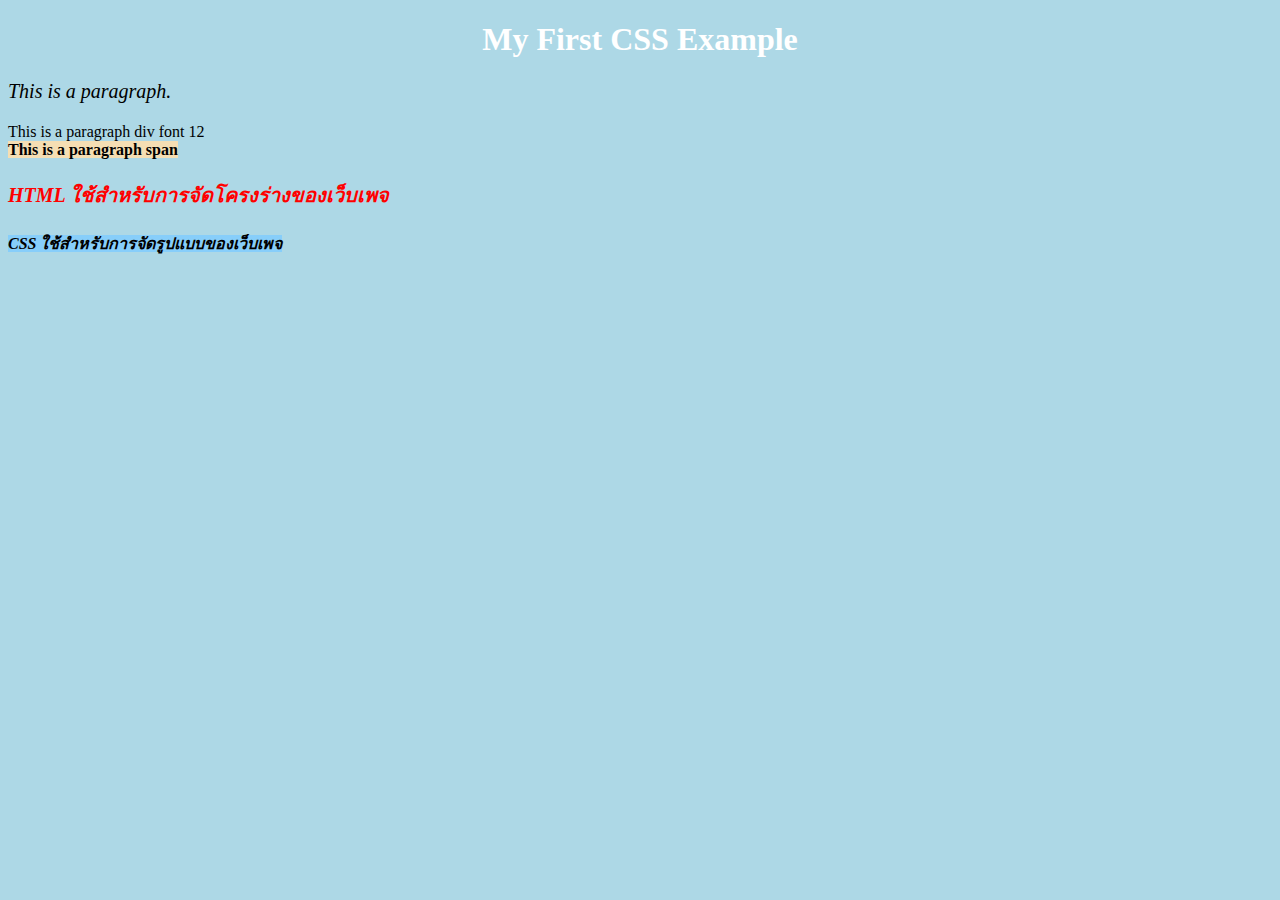
<file: CSS3/index.html>
<!DOCTYPE html>
<html lang="en">
<head>
    <meta charset="UTF-8">
    <meta http-equiv="X-UA-Compatible" content="IE=edge">
    <meta name="viewport" content="width=device-width, initial-scale=1.0">
    <title>Document</title>
</head>
<style>
    body {
      background-color: lightblue;
    }
    h1 {
      color: white;
      text-align: center;
    }
    p {
      font-family: verdana;
      font-size: 20px;
    }
    div { font-size: 12pt; }
          p { font-style: italic; }
          span {
              background-color: wheat;
              font-weight: bold;
          }
    </style>
<body>
    
    <h1>My First CSS Example</h1>
    <p>This is a paragraph.</p>

    <div>
        This is a paragraph div font 12
    </div>
    <span>
        This is a paragraph span 
    </span>

    <p style="font-size: 186t; font-weight: bold; color: red">
        HTML ใช้สำหรับการจัดโครงร่างของเว็บเพจ
    </p>
 	<span style="background-color: lightskyblue; font-style: italic">
 		CSS ใช้สำหรับการจัดรูปแบบของเว็บเพจ
 	</span>    
</body>
</html>
</file>
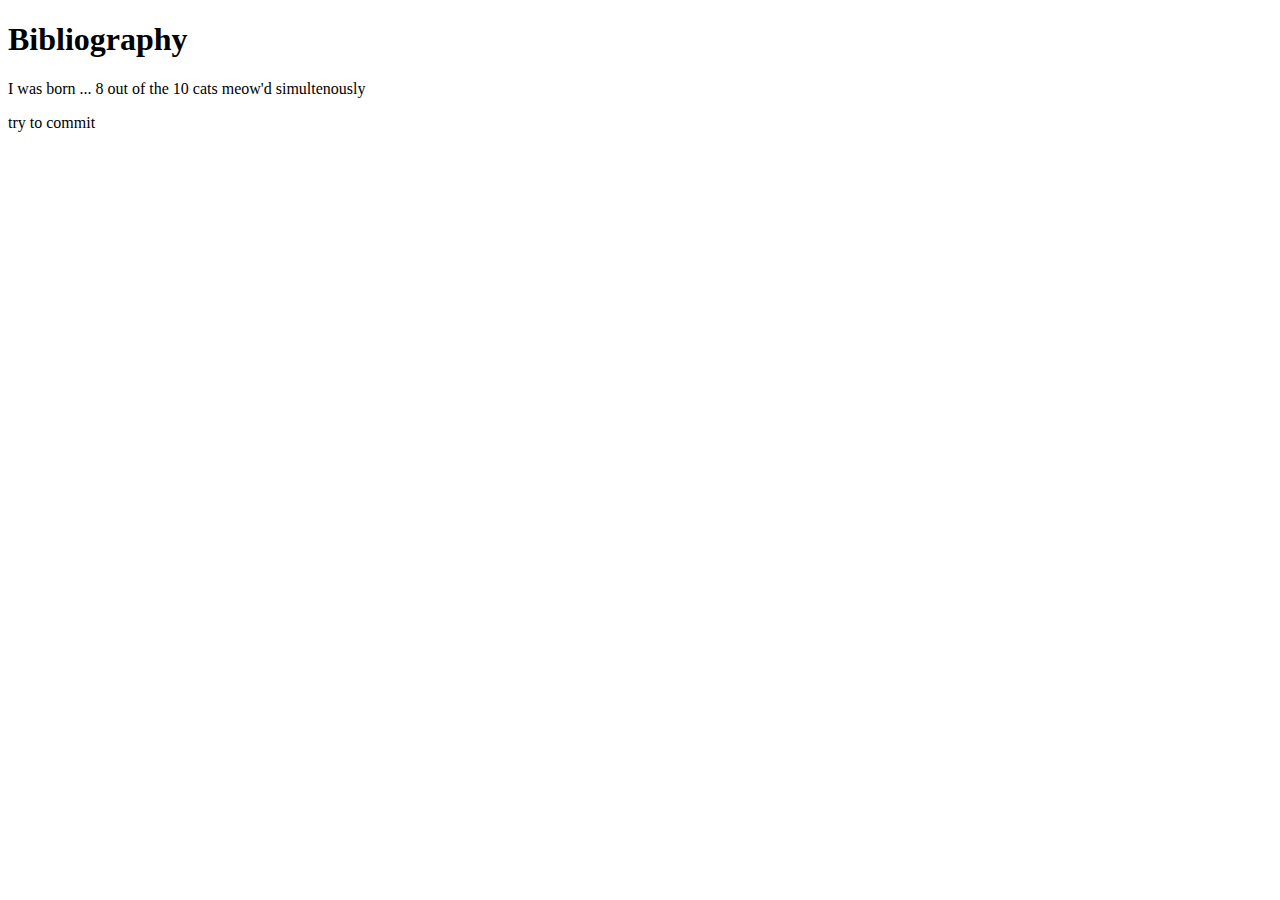
<file: hw1.1.html>
<!DOCTYPE html>
<html lang="en">
<head>
    <meta charset="UTF-8">
    <meta http-equiv="X-UA-Compatible" content="IE=edge">
    <meta name="viewport" content="width=device-width, initial-scale=1.0">
    <title>Document</title>
</head>
<body>
    <div class="header">
        <h1>Bibliography</h1>
        <p>I was born ... 8 out of the 10 cats meow'd simultenously</p>
      </div>

      <p>try to commit</p> 
</body>
</html>
</file>
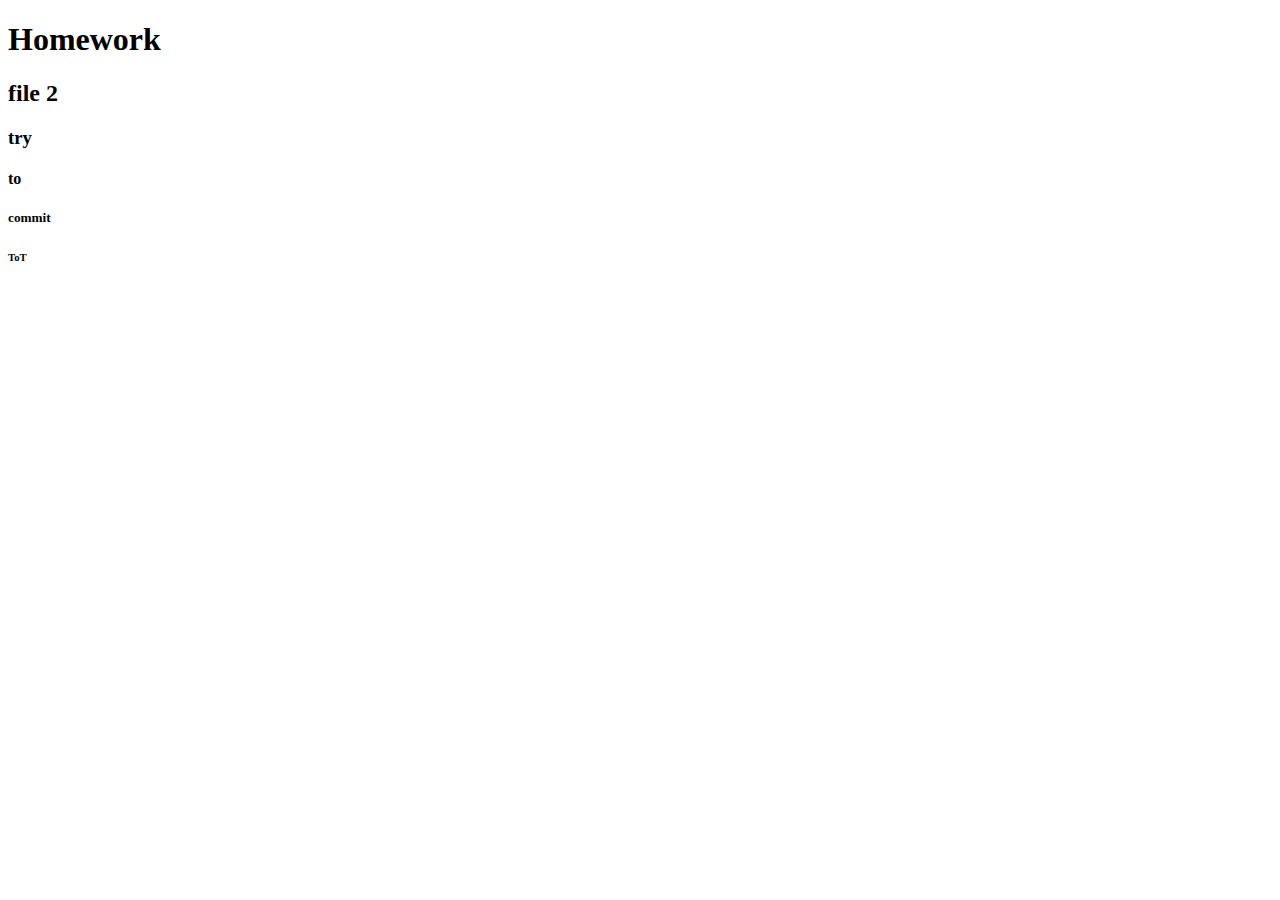
<file: hw1.2.html>
<!DOCTYPE html>
<html lang="en">
<head>
    <meta charset="UTF-8">
    <meta http-equiv="X-UA-Compatible" content="IE=edge">
    <meta name="viewport" content="width=device-width, initial-scale=1.0">
    <title>Document</title>
</head>
<body>
    <h1>Homework</h1>
    <h2>file 2</h2>
    <h3>try</h3>
    <h4>to</h4>
    <h5>commit</h5>
    <h6>ToT</h6>
</body>
</html>
</file>
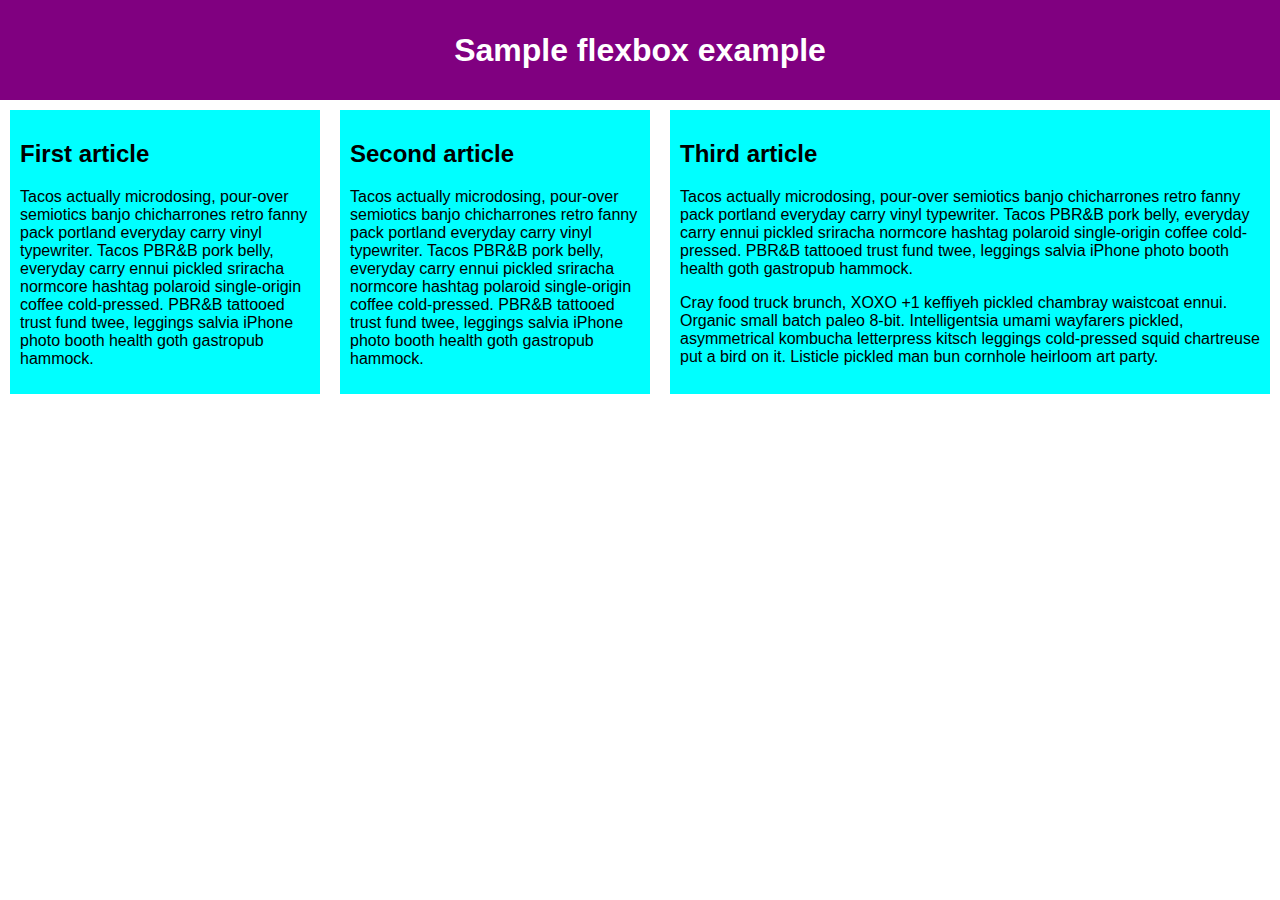
<file: CSS3/csslayout_flexsizing.html>
<html>
    <head>
        <style>
            html {
              font-family: sans-serif;
            }
      
            body {
              margin: 0;
            }
      
            header {
              background: purple;
              height: 100px;
            }
      
            h1 {
              text-align: center;
              color: white;
              line-height: 100px;
              margin: 0;
            }
      
            article {
              padding: 10px;
              margin: 10px;
              background: aqua;
            }
      
            /* Add your flexbox CSS below here */
            section{
                display: flex;
                /*flex-direction: column;*/

            }
            article{
                flex: 1;
                
            }
            article:nth-of-type(3) {
                flex: 2;
            }
            
            
          </style>

    </head>
 
  <body>
    <header>
      <h1>Sample flexbox example</h1>
    </header>

    <section>
      <article>
        <h2>First article</h2>

        <p>Tacos actually microdosing, pour-over semiotics banjo chicharrones retro fanny pack portland everyday carry vinyl typewriter. Tacos PBR&B pork belly, everyday carry ennui pickled sriracha normcore hashtag polaroid single-origin coffee cold-pressed. PBR&B tattooed trust fund twee, leggings salvia iPhone photo booth health goth gastropub hammock.</p>
      </article>

      <article>
        <h2>Second article</h2>

        <p>Tacos actually microdosing, pour-over semiotics banjo chicharrones retro fanny pack portland everyday carry vinyl typewriter. Tacos PBR&B pork belly, everyday carry ennui pickled sriracha normcore hashtag polaroid single-origin coffee cold-pressed. PBR&B tattooed trust fund twee, leggings salvia iPhone photo booth health goth gastropub hammock.</p>
      </article>

      <article>
        <h2>Third article</h2>

        <p>Tacos actually microdosing, pour-over semiotics banjo chicharrones retro fanny pack portland everyday carry vinyl typewriter. Tacos PBR&B pork belly, everyday carry ennui pickled sriracha normcore hashtag polaroid single-origin coffee cold-pressed. PBR&B tattooed trust fund twee, leggings salvia iPhone photo booth health goth gastropub hammock.</p>

        <p>Cray food truck brunch, XOXO +1 keffiyeh pickled chambray waistcoat ennui. Organic small batch paleo 8-bit. Intelligentsia umami wayfarers pickled, asymmetrical kombucha letterpress kitsch leggings cold-pressed squid chartreuse put a bird on it. Listicle pickled man bun cornhole heirloom art party.</p>
      </article>
    </section>
  </body>
</html>
</file>
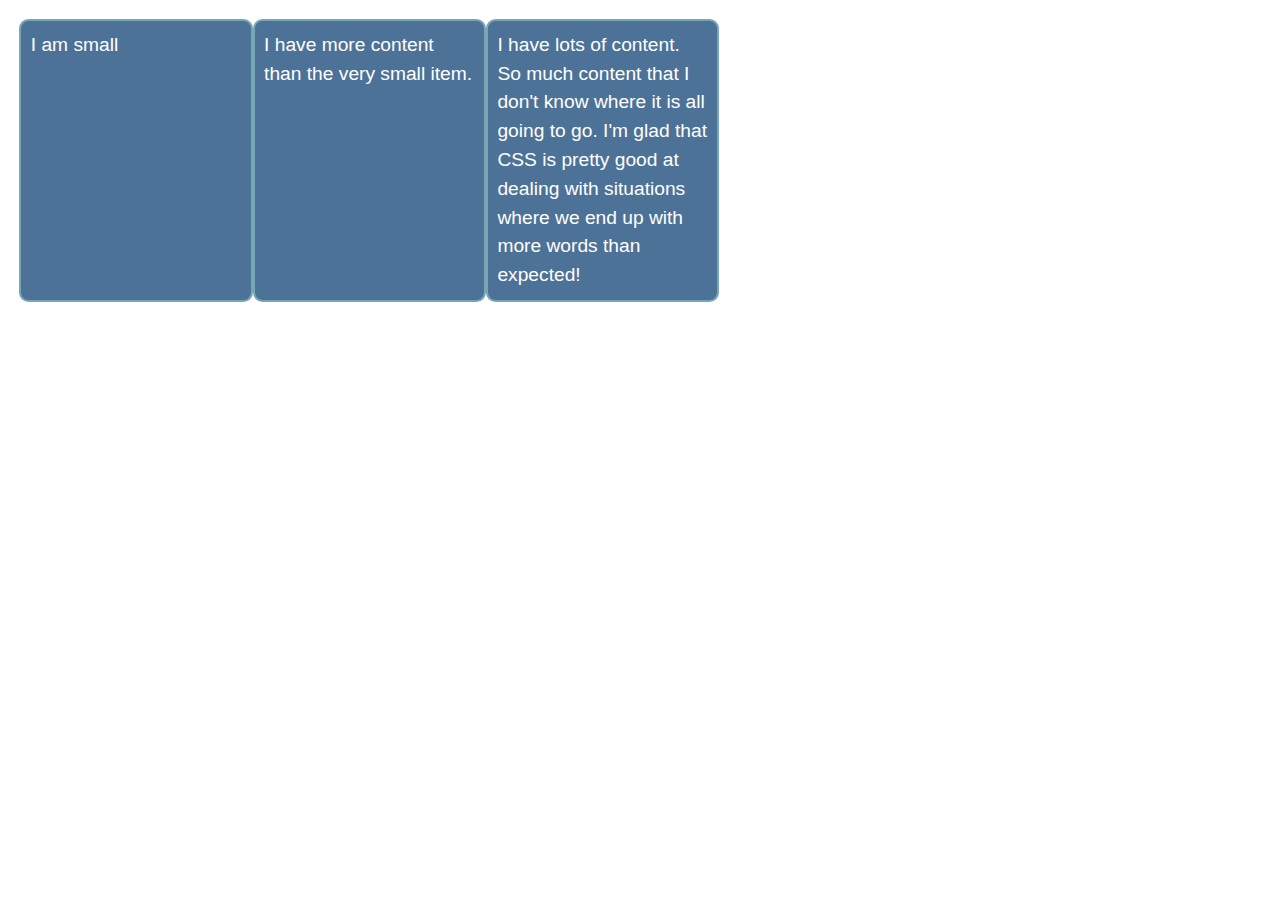
<file: CSS3/csslayout_task02.html>
<!DOCTYPE html>
<html lang="en-us">
<head>
    <meta charset="utf-8" />
    <meta name="viewport" content="width=device-width" />
    <title>Flexbox: Task 2</title>


    <style>
        body {
            background-color: #fff;
            color: #333;
            font: 1.2em / 1.5 Helvetica Neue, Helvetica, Arial, sans-serif;
            padding: 1em;
            margin: 0;
        }

        ul {
          max-width: 700px;
          list-style:none;
          padding: 0;
          margin: 0;
          display: flex;
         /* flex-wrap: nowrap;*/
          flex-direction: row;
          
        }

        li {
          background-color: #4D7298;
          border: 2px solid #77A6B6;
          border-radius: .5em;
          color: #fff;
          padding: .5em;
        }
        li:nth-of-type(2) {
                flex: 1;
            }
        li{
          flex:1;
        }

    </style>



</head>

<body>

  <ul>
    <li>I am small</li>
    <li>I have more content than the very small item.</li>
    <li>I have lots of content. So much content that I don't know where it is all going to go. I'm glad that CSS is pretty good at dealing with situations where we end up with more words than expected!</li>
  </ul>

</body>

</html>
</file>
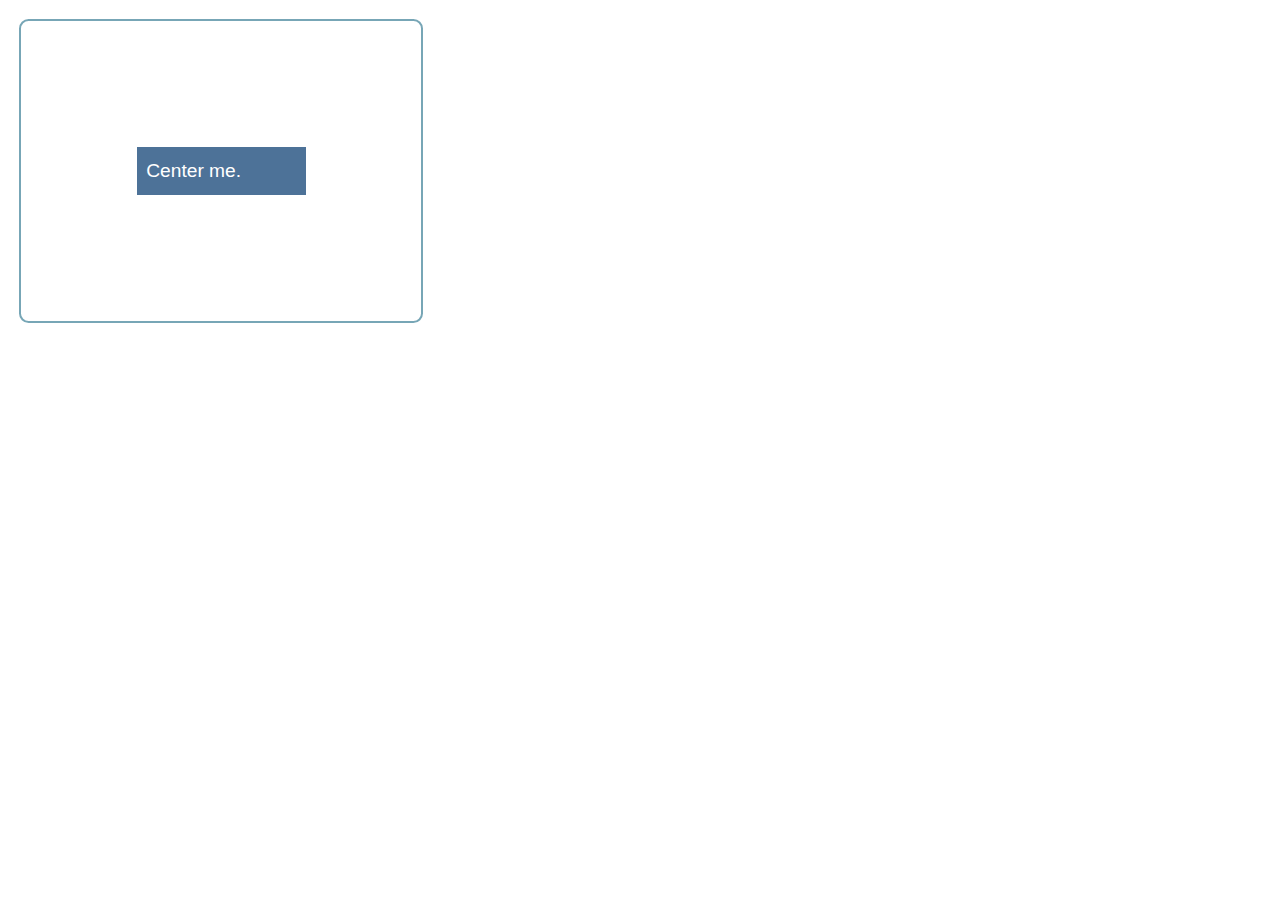
<file: CSS3/csslayout_task03.html>
<!DOCTYPE html>
<html lang="en-us">
<head>
    <meta charset="utf-8" />
    <meta name="viewport" content="width=device-width" />
    <title>Flexbox: Task 3</title>


    <style>
        body {
            background-color: #fff;
            color: #333;
            font: 1.2em / 1.5 Helvetica Neue, Helvetica, Arial, sans-serif;
            padding: 1em;
            margin: 0;
        }

        .parent {
          border: 2px solid #77A6B6;
          border-radius: .5em;
          width: 400px;
          height: 300px;
          display:flex;
          align-items:center;
          justify-content:center;
        }

        .child {
          background-color: #4D7298; 
          color: #fff;
          padding: .5em;
          width: 150px;
          align-items:center;
        }
    </style>



</head>

<body>

  <div class="parent">
    <div class="child">Center me.</div>
  </div>

</body>

</html>
</file>
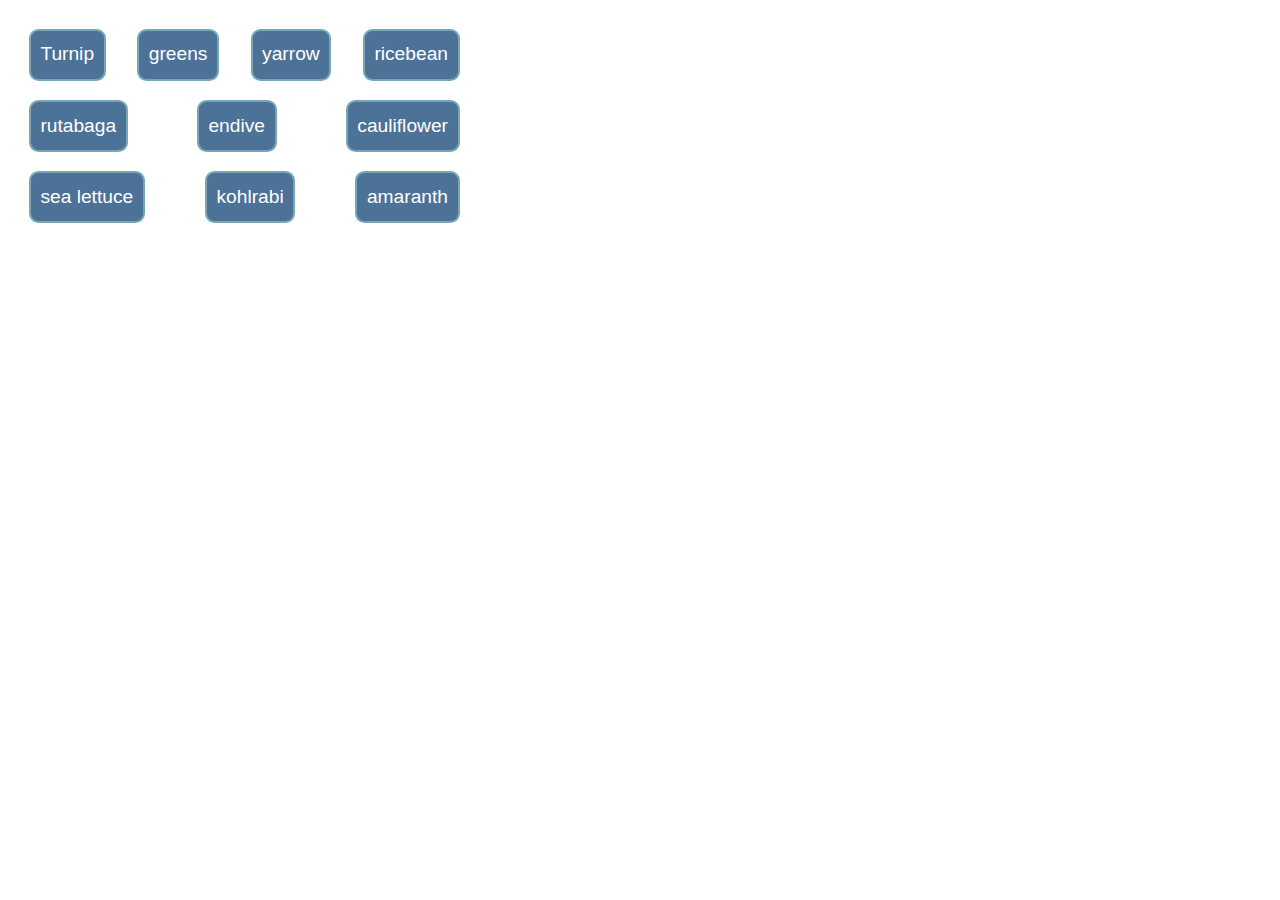
<file: CSS3/csslayout_task04.html>
<!DOCTYPE html>
<html lang="en-us">
<head>
    <meta charset="utf-8" />
    <meta name="viewport" content="width=device-width" />
    <title>Flexbox: Task 4</title>


    <style>
        body {
            background-color: #fff;
            color: #333;
            font: 1.2em / 1.5 Helvetica Neue, Helvetica, Arial, sans-serif;
            padding: 1em;
            margin: 0;
        }

        ul {
          width: 450px;
          list-style:none;
          padding: 0;
          margin: 0;
          display: flex;
          flex-flow: row wrap;
          justify-content:space-between;
        }

        li {
          background-color: #4D7298;
          border: 2px solid #77A6B6;
          border-radius: .5em;
          color: #fff;
          padding: .5em;
          margin: .5em;
         
        }
    </style>



</head>

<body>

  <ul>
    <li>Turnip</li>
    <li>greens</li>
    <li>yarrow</li>
    <li>ricebean</li>
    <li>rutabaga</li>
    <li>endive</li>
    <li>cauliflower</li>
    <li>sea lettuce</li>
    <li>kohlrabi</li>
    <li>amaranth</li>
  </ul>

</body>

</html>
</file>
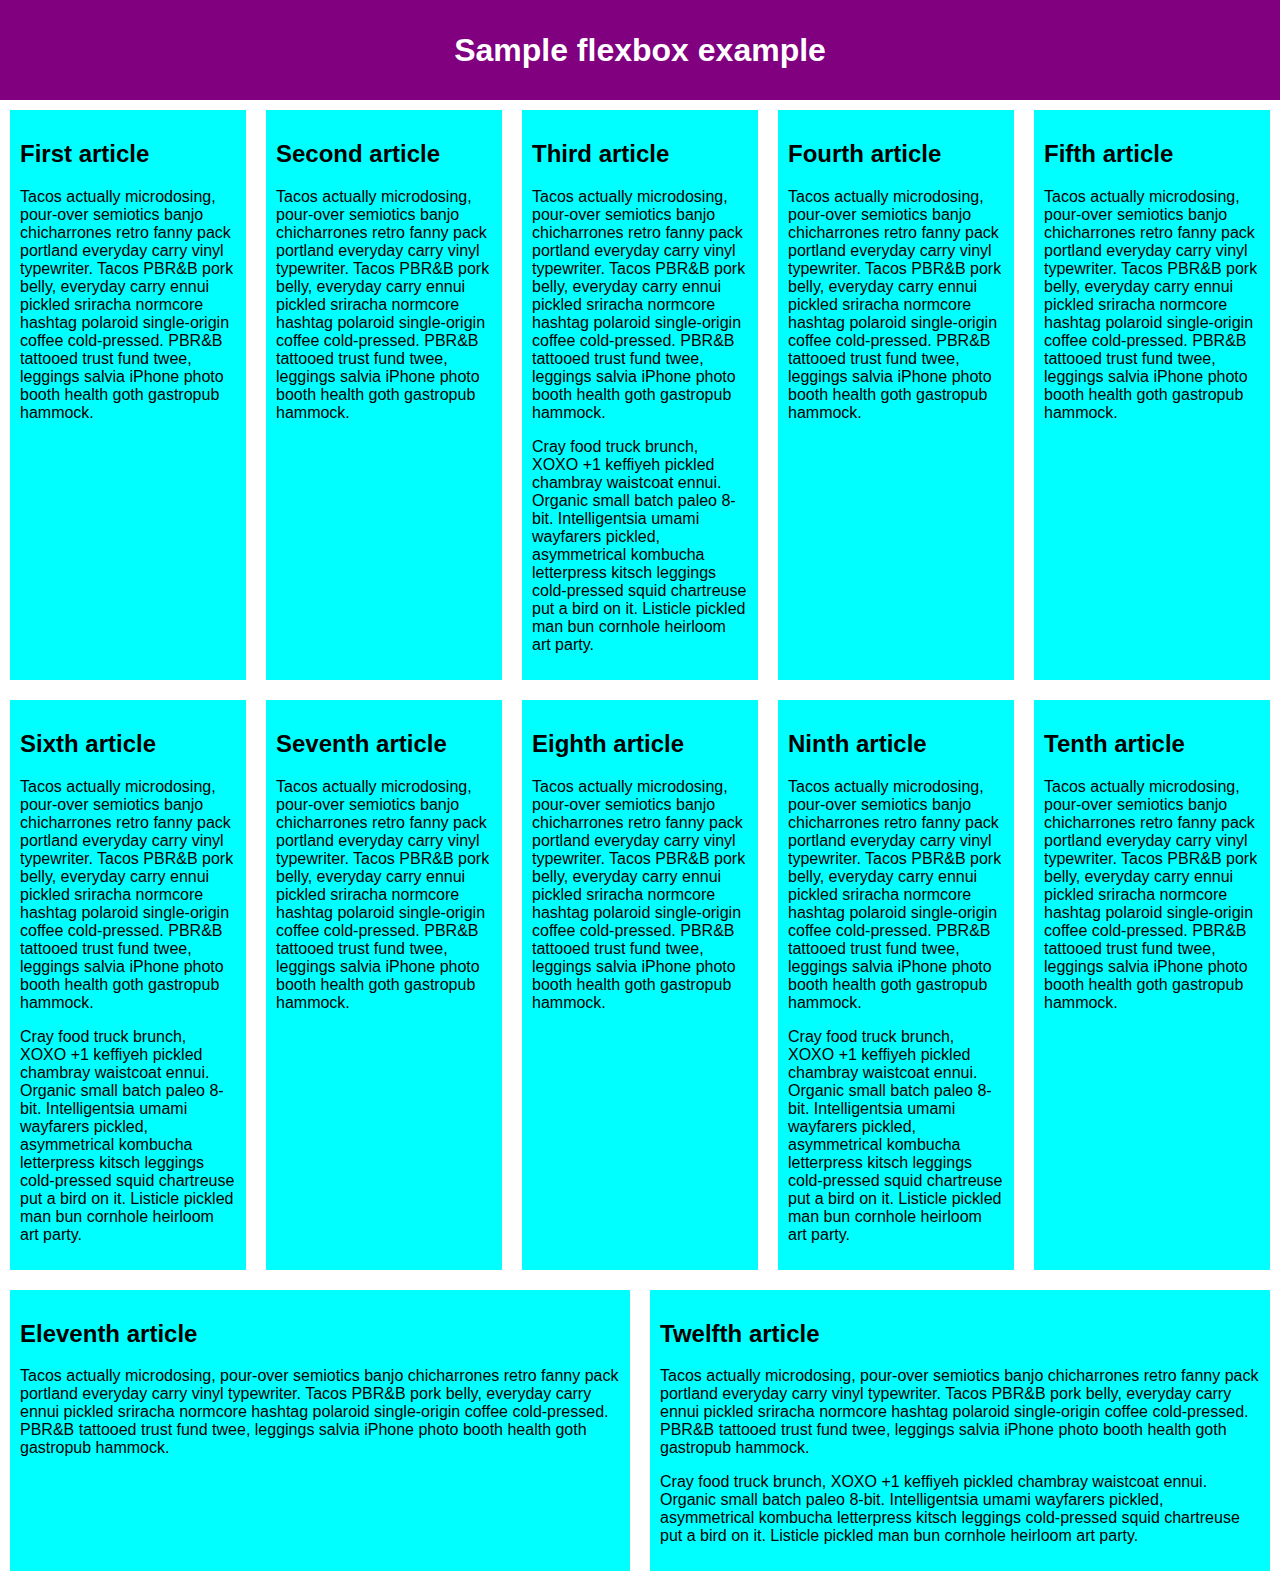
<file: CSS3/csslayout_wrapping.html>
<!DOCTYPE html>
<html lang="en-us">
  <head>
    <meta charset="utf-8">
    <meta name="viewport" content="width=device-width">
    <title>Flexbox wrap 0 — children overflowing</title>
    <style>
      html {
        font-family: sans-serif;
      }

      body {
        margin: 0;
      }

      header {
        background: purple;
        height: 100px;
      }

      h1 {
        text-align: center;
        color: white;
        line-height: 100px;
        margin: 0;
      }

      article {
        padding: 10px;
        margin: 10px;
        background: aqua;
      }

      /* Add your flexbox CSS below here */

      section {
        display: flex;
        flex-direction: r;
        flex-wrap: wrap;
      }

      article {
        flex: 200px;
      }


    </style>
  </head>
  <body>
    <header>
      <h1>Sample flexbox example</h1>
    </header>

    <section>
      <article>
        <h2>First article</h2>

        <p>Tacos actually microdosing, pour-over semiotics banjo chicharrones retro fanny pack portland everyday carry vinyl typewriter. Tacos PBR&B pork belly, everyday carry ennui pickled sriracha normcore hashtag polaroid single-origin coffee cold-pressed. PBR&B tattooed trust fund twee, leggings salvia iPhone photo booth health goth gastropub hammock.</p>
      </article>

      <article>
        <h2>Second article</h2>

        <p>Tacos actually microdosing, pour-over semiotics banjo chicharrones retro fanny pack portland everyday carry vinyl typewriter. Tacos PBR&B pork belly, everyday carry ennui pickled sriracha normcore hashtag polaroid single-origin coffee cold-pressed. PBR&B tattooed trust fund twee, leggings salvia iPhone photo booth health goth gastropub hammock.</p>
      </article>

      <article>
        <h2>Third article</h2>

        <p>Tacos actually microdosing, pour-over semiotics banjo chicharrones retro fanny pack portland everyday carry vinyl typewriter. Tacos PBR&B pork belly, everyday carry ennui pickled sriracha normcore hashtag polaroid single-origin coffee cold-pressed. PBR&B tattooed trust fund twee, leggings salvia iPhone photo booth health goth gastropub hammock.</p>

        <p>Cray food truck brunch, XOXO +1 keffiyeh pickled chambray waistcoat ennui. Organic small batch paleo 8-bit. Intelligentsia umami wayfarers pickled, asymmetrical kombucha letterpress kitsch leggings cold-pressed squid chartreuse put a bird on it. Listicle pickled man bun cornhole heirloom art party.</p>
      </article>

      <article>
        <h2>Fourth article</h2>

        <p>Tacos actually microdosing, pour-over semiotics banjo chicharrones retro fanny pack portland everyday carry vinyl typewriter. Tacos PBR&B pork belly, everyday carry ennui pickled sriracha normcore hashtag polaroid single-origin coffee cold-pressed. PBR&B tattooed trust fund twee, leggings salvia iPhone photo booth health goth gastropub hammock.</p>
      </article>

      <article>
        <h2>Fifth article</h2>

        <p>Tacos actually microdosing, pour-over semiotics banjo chicharrones retro fanny pack portland everyday carry vinyl typewriter. Tacos PBR&B pork belly, everyday carry ennui pickled sriracha normcore hashtag polaroid single-origin coffee cold-pressed. PBR&B tattooed trust fund twee, leggings salvia iPhone photo booth health goth gastropub hammock.</p>
      </article>

      <article>
        <h2>Sixth article</h2>

        <p>Tacos actually microdosing, pour-over semiotics banjo chicharrones retro fanny pack portland everyday carry vinyl typewriter. Tacos PBR&B pork belly, everyday carry ennui pickled sriracha normcore hashtag polaroid single-origin coffee cold-pressed. PBR&B tattooed trust fund twee, leggings salvia iPhone photo booth health goth gastropub hammock.</p>

        <p>Cray food truck brunch, XOXO +1 keffiyeh pickled chambray waistcoat ennui. Organic small batch paleo 8-bit. Intelligentsia umami wayfarers pickled, asymmetrical kombucha letterpress kitsch leggings cold-pressed squid chartreuse put a bird on it. Listicle pickled man bun cornhole heirloom art party.</p>
      </article>

      <article>
        <h2>Seventh article</h2>

        <p>Tacos actually microdosing, pour-over semiotics banjo chicharrones retro fanny pack portland everyday carry vinyl typewriter. Tacos PBR&B pork belly, everyday carry ennui pickled sriracha normcore hashtag polaroid single-origin coffee cold-pressed. PBR&B tattooed trust fund twee, leggings salvia iPhone photo booth health goth gastropub hammock.</p>
      </article>

      <article>
        <h2>Eighth article</h2>

        <p>Tacos actually microdosing, pour-over semiotics banjo chicharrones retro fanny pack portland everyday carry vinyl typewriter. Tacos PBR&B pork belly, everyday carry ennui pickled sriracha normcore hashtag polaroid single-origin coffee cold-pressed. PBR&B tattooed trust fund twee, leggings salvia iPhone photo booth health goth gastropub hammock.</p>
      </article>

      <article>
        <h2>Ninth article</h2>

        <p>Tacos actually microdosing, pour-over semiotics banjo chicharrones retro fanny pack portland everyday carry vinyl typewriter. Tacos PBR&B pork belly, everyday carry ennui pickled sriracha normcore hashtag polaroid single-origin coffee cold-pressed. PBR&B tattooed trust fund twee, leggings salvia iPhone photo booth health goth gastropub hammock.</p>

        <p>Cray food truck brunch, XOXO +1 keffiyeh pickled chambray waistcoat ennui. Organic small batch paleo 8-bit. Intelligentsia umami wayfarers pickled, asymmetrical kombucha letterpress kitsch leggings cold-pressed squid chartreuse put a bird on it. Listicle pickled man bun cornhole heirloom art party.</p>
      </article>

      <article>
        <h2>Tenth article</h2>

        <p>Tacos actually microdosing, pour-over semiotics banjo chicharrones retro fanny pack portland everyday carry vinyl typewriter. Tacos PBR&B pork belly, everyday carry ennui pickled sriracha normcore hashtag polaroid single-origin coffee cold-pressed. PBR&B tattooed trust fund twee, leggings salvia iPhone photo booth health goth gastropub hammock.</p>
      </article>

      <article>
        <h2>Eleventh article</h2>

        <p>Tacos actually microdosing, pour-over semiotics banjo chicharrones retro fanny pack portland everyday carry vinyl typewriter. Tacos PBR&B pork belly, everyday carry ennui pickled sriracha normcore hashtag polaroid single-origin coffee cold-pressed. PBR&B tattooed trust fund twee, leggings salvia iPhone photo booth health goth gastropub hammock.</p>
      </article>

      <article>
        <h2>Twelfth article</h2>

        <p>Tacos actually microdosing, pour-over semiotics banjo chicharrones retro fanny pack portland everyday carry vinyl typewriter. Tacos PBR&B pork belly, everyday carry ennui pickled sriracha normcore hashtag polaroid single-origin coffee cold-pressed. PBR&B tattooed trust fund twee, leggings salvia iPhone photo booth health goth gastropub hammock.</p>

        <p>Cray food truck brunch, XOXO +1 keffiyeh pickled chambray waistcoat ennui. Organic small batch paleo 8-bit. Intelligentsia umami wayfarers pickled, asymmetrical kombucha letterpress kitsch leggings cold-pressed squid chartreuse put a bird on it. Listicle pickled man bun cornhole heirloom art party.</p>
      </article>
    </section>
  </body>
</html>
</file>
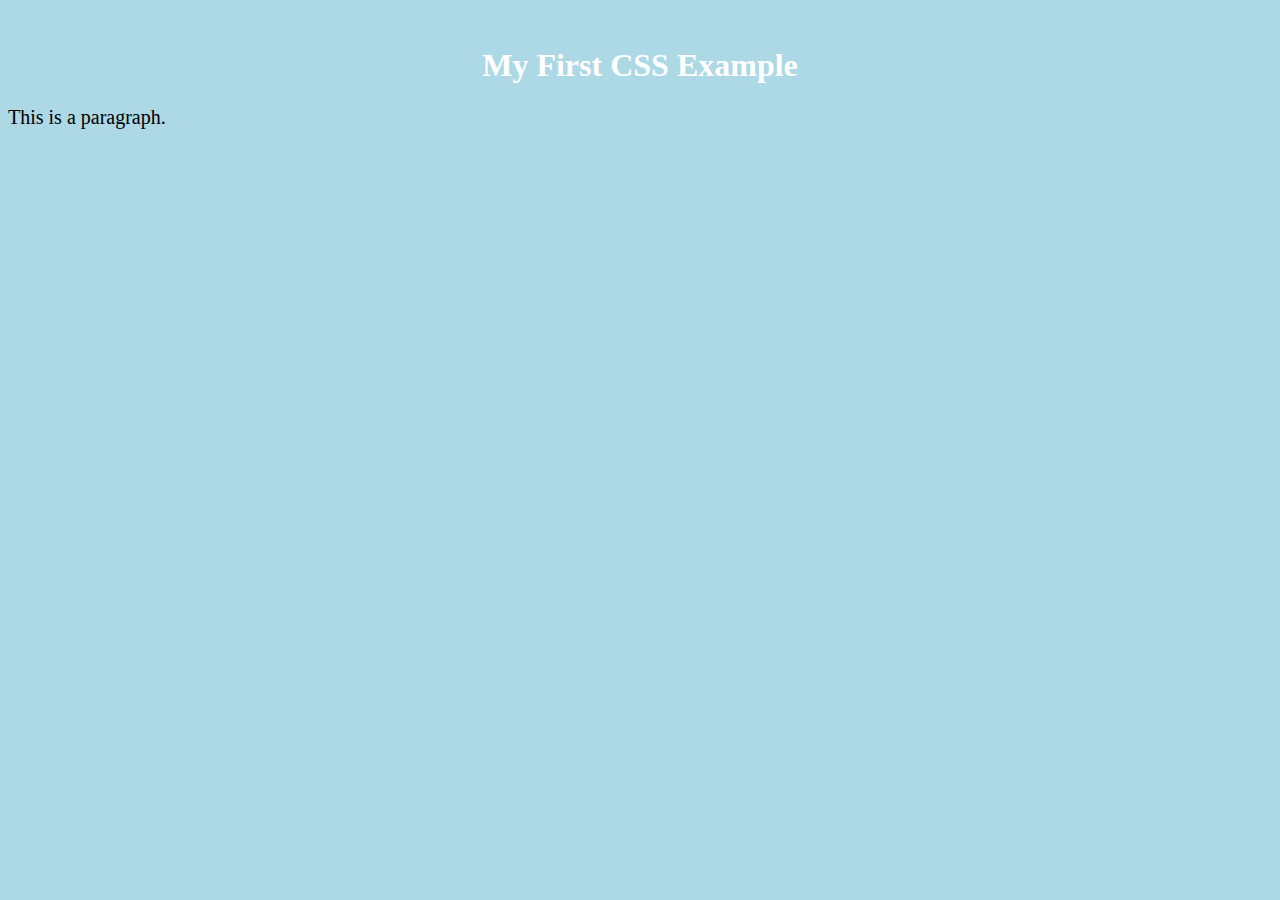
<file: CSS3/exfirstlook_css.html>
<!DOCTYPE html>
<html>
<head>
<style>
body {
  background-color: lightblue;
}
h1 {
  color: white;
  text-align: center;
}

p {
  font-family: verdana;
  font-size: 20px;
}
</style>
</head>
<body>
​
<h1>My First CSS Example</h1>
<p>This is a paragraph.</p>
​
</style>
</body>
</html>
</file>
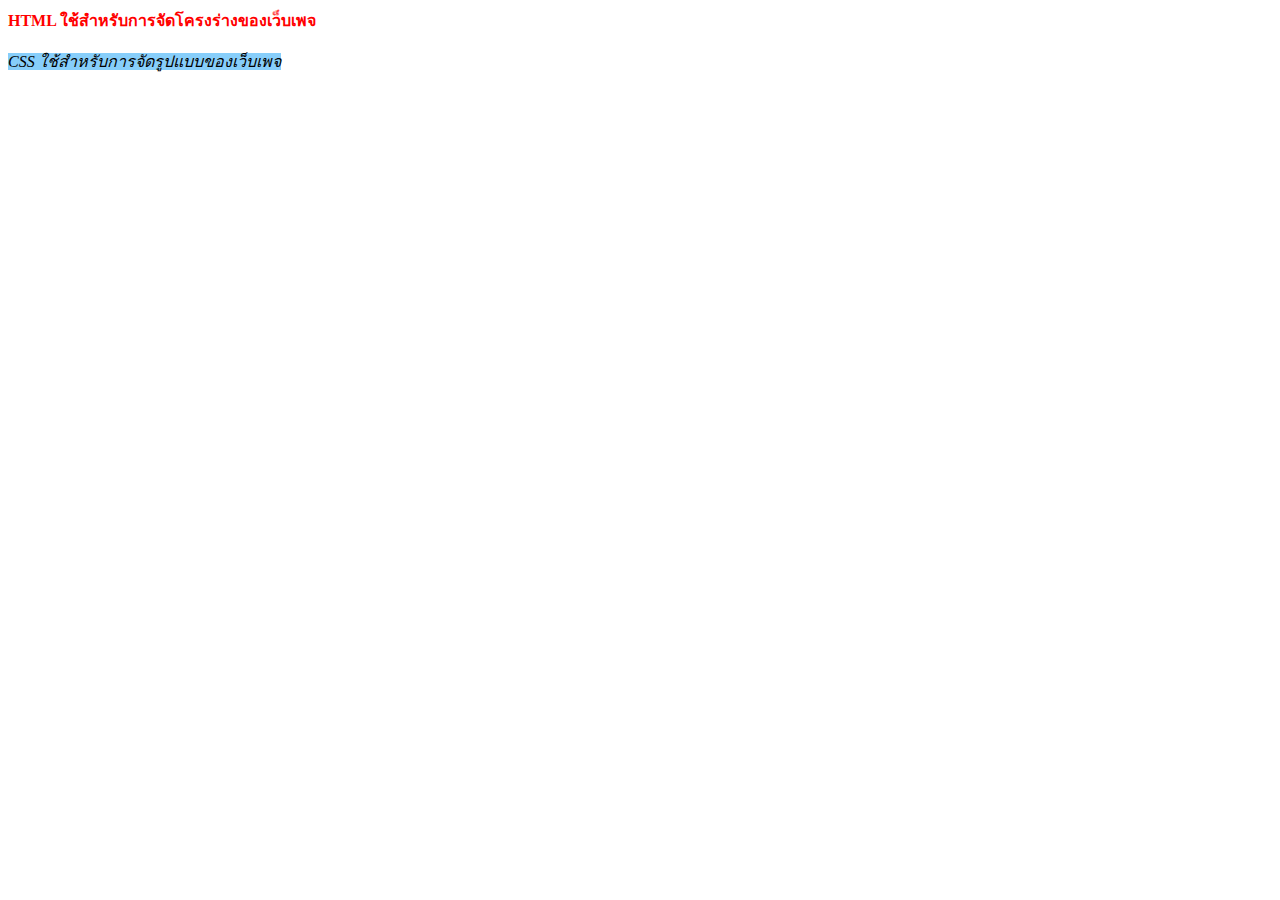
<file: CSS3/exinline.html>
<body>
	<p style="font-size: 186t; font-weight: bold; color: red">
        HTML ใช้สำหรับการจัดโครงร่างของเว็บเพจ
    </p>
 	<span style="background-color: lightskyblue; font-style: italic">
 		CSS ใช้สำหรับการจัดรูปแบบของเว็บเพจ
 	</span>    
</body>
</file>
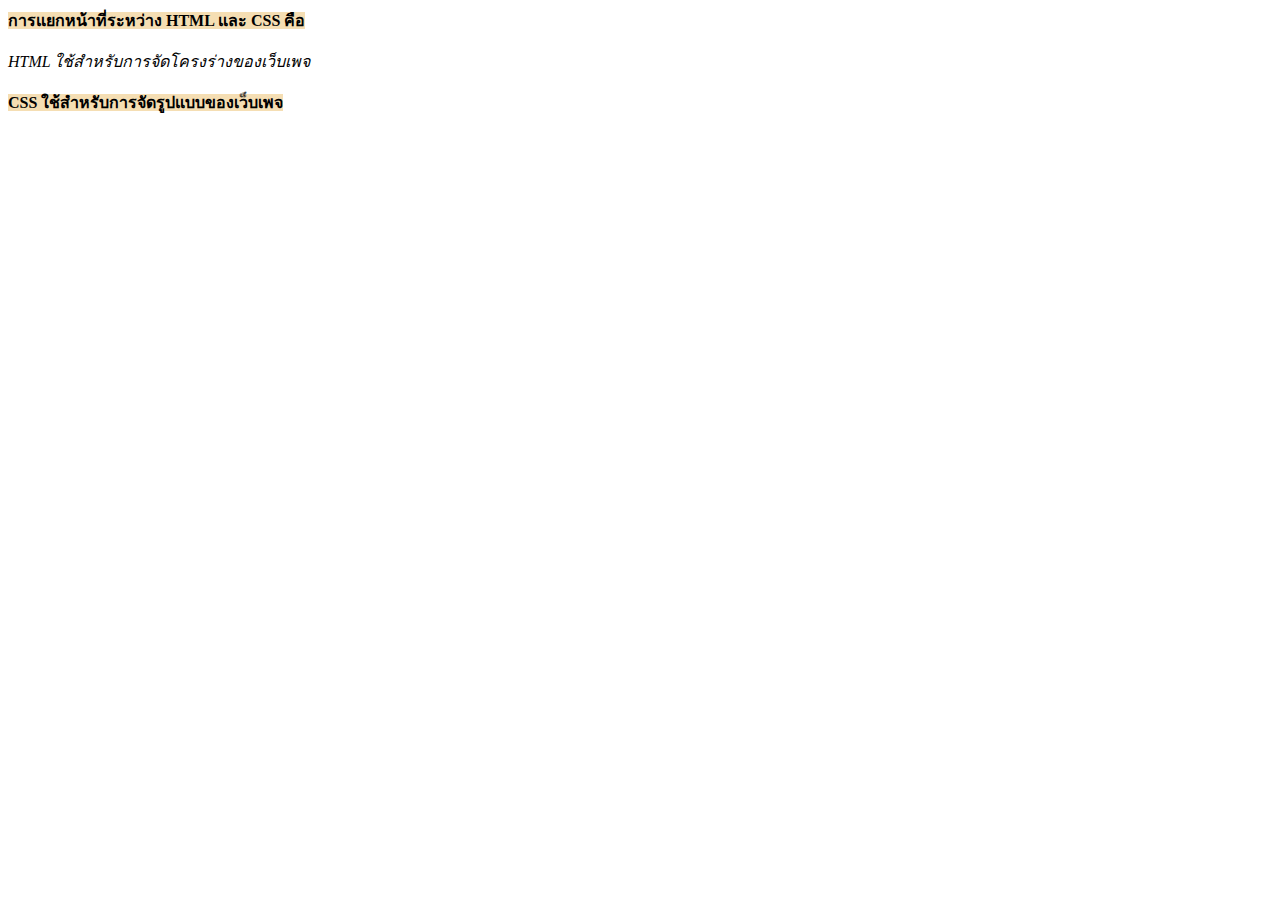
<file: CSS3/exstyle_internal.html>
<head>
    <style>
          div { font-size: 12pt; }
          p { font-style: italic; }
          span {
              background-color: wheat;
              font-weight: bold;
          }
      </style>
  </head>
  <body>
      <div>
          <span>การแยกหน้าที่ระหว่าง HTML และ CSS คือ</span>
          <p>HTML ใช้สำหรับการจัดโครงร่างของเว็บเพจ</p>
          <span>CSS ใช้สำหรับการจัดรูปแบบของเว็บเพจ</span>
      </div>
  </body>
</file>
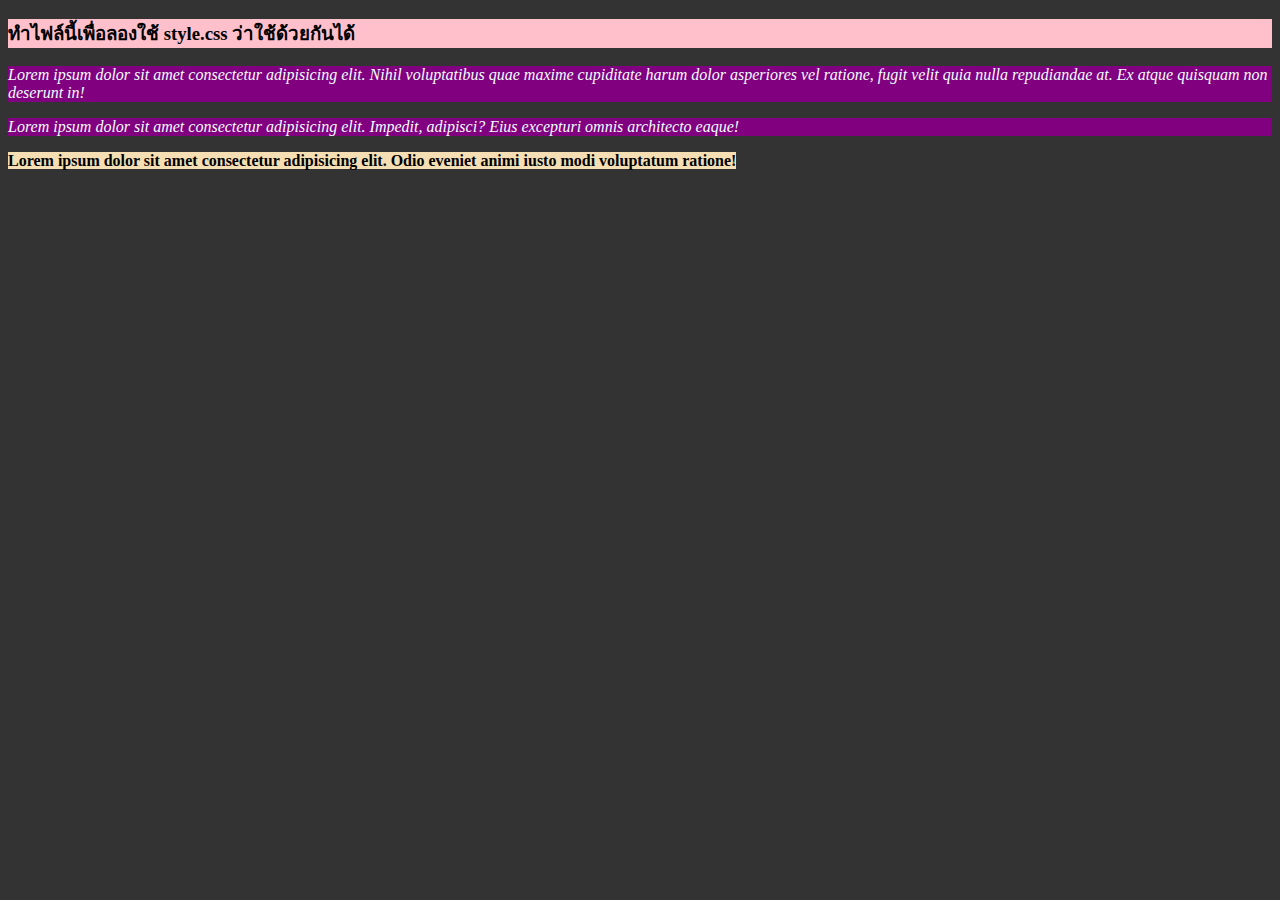
<file: CSS3/indexstyle-2.html>
<!DOCTYPE html>
<html lang="en">
<head>
    <meta charset="UTF-8">
    <meta http-equiv="X-UA-Compatible" content="IE=edge">
    <meta name="viewport" content="width=device-width, initial-scale=1.0">
    <title>Document</title>
    <link rel="stylesheet" href="style.css">
</head>
<body>
    <h3>ทำไฟล์นี้เพื่อลองใช้ style.css ว่าใช้ด้วยกันได้</h3>
    <p>Lorem ipsum dolor sit amet consectetur adipisicing elit. Nihil voluptatibus quae maxime cupiditate harum dolor asperiores vel ratione, fugit velit quia nulla repudiandae at. Ex atque quisquam non deserunt in!</p>
    <div>
        <p>Lorem ipsum dolor sit amet consectetur adipisicing elit. Impedit, adipisci? Eius excepturi omnis architecto eaque!</p>
        <span>Lorem ipsum dolor sit amet consectetur adipisicing elit. Odio eveniet animi iusto modi voluptatum ratione!</span>
    </div>
</body>
</html>
</file>
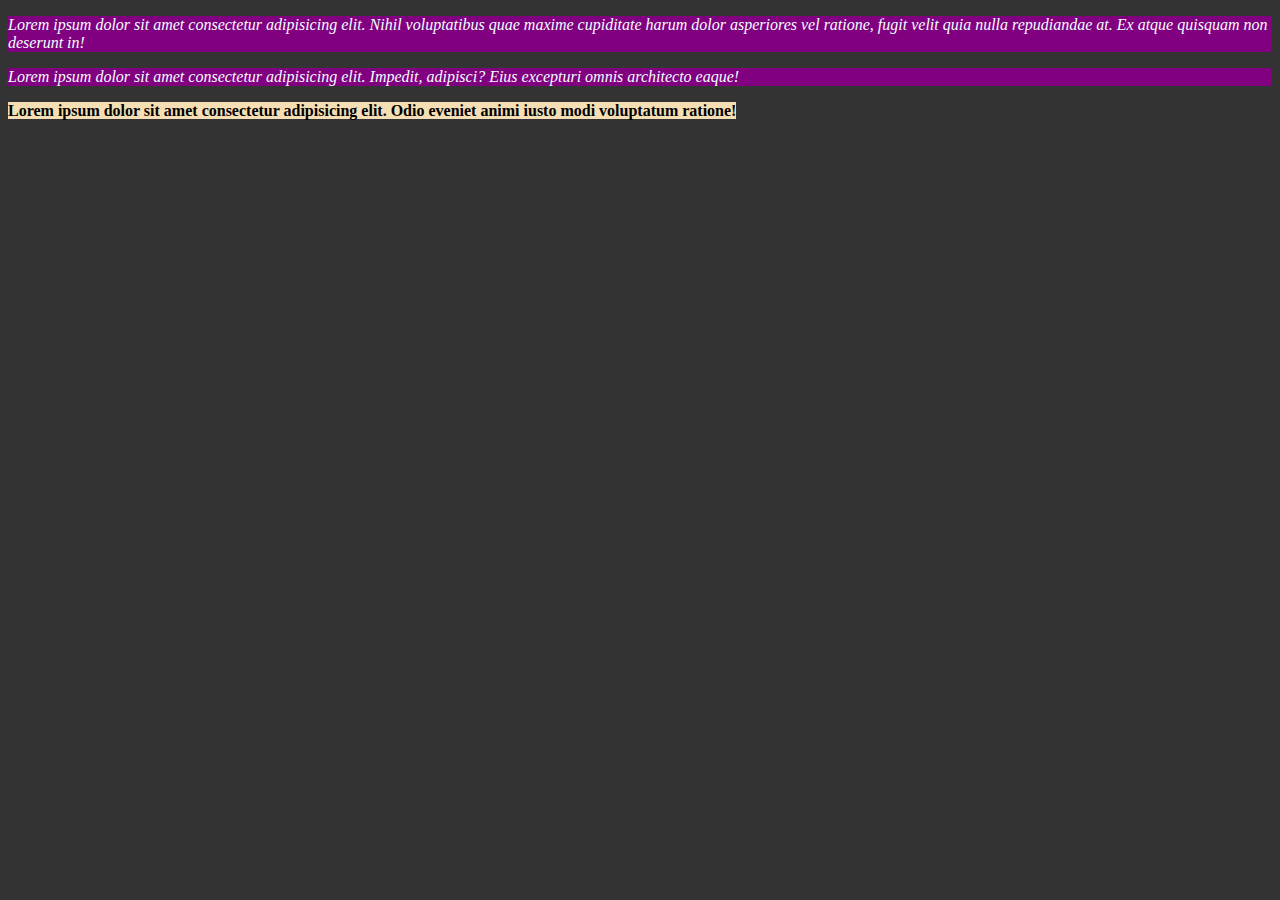
<file: CSS3/indexstyle.html>
<!DOCTYPE html>
<html lang="en">
<head>
    <meta charset="UTF-8">
    <meta http-equiv="X-UA-Compatible" content="IE=edge">
    <meta name="viewport" content="width=device-width, initial-scale=1.0">
    <title>Document</title>
    <link rel="stylesheet" href="style.css">
</head>
<body>
    <p>Lorem ipsum dolor sit amet consectetur adipisicing elit. Nihil voluptatibus quae maxime cupiditate harum dolor asperiores vel ratione, fugit velit quia nulla repudiandae at. Ex atque quisquam non deserunt in!</p>
    <div>
        <p>Lorem ipsum dolor sit amet consectetur adipisicing elit. Impedit, adipisci? Eius excepturi omnis architecto eaque!</p>
        <span>Lorem ipsum dolor sit amet consectetur adipisicing elit. Odio eveniet animi iusto modi voluptatum ratione!</span>
    </div>
</body>
</html>
</file>
<file: CSS3/style.css>
*{
    background-color: #333;
  }
  p {
        font-style: italic;
        background-color:purple;
        color: azure;
    }
    div, p, span{ font-size: 12pt;}
    
    span{
        background-color: wheat;
        font-weight: bold;
    }
    h3{
      background-color: pink;
    }
</file>
